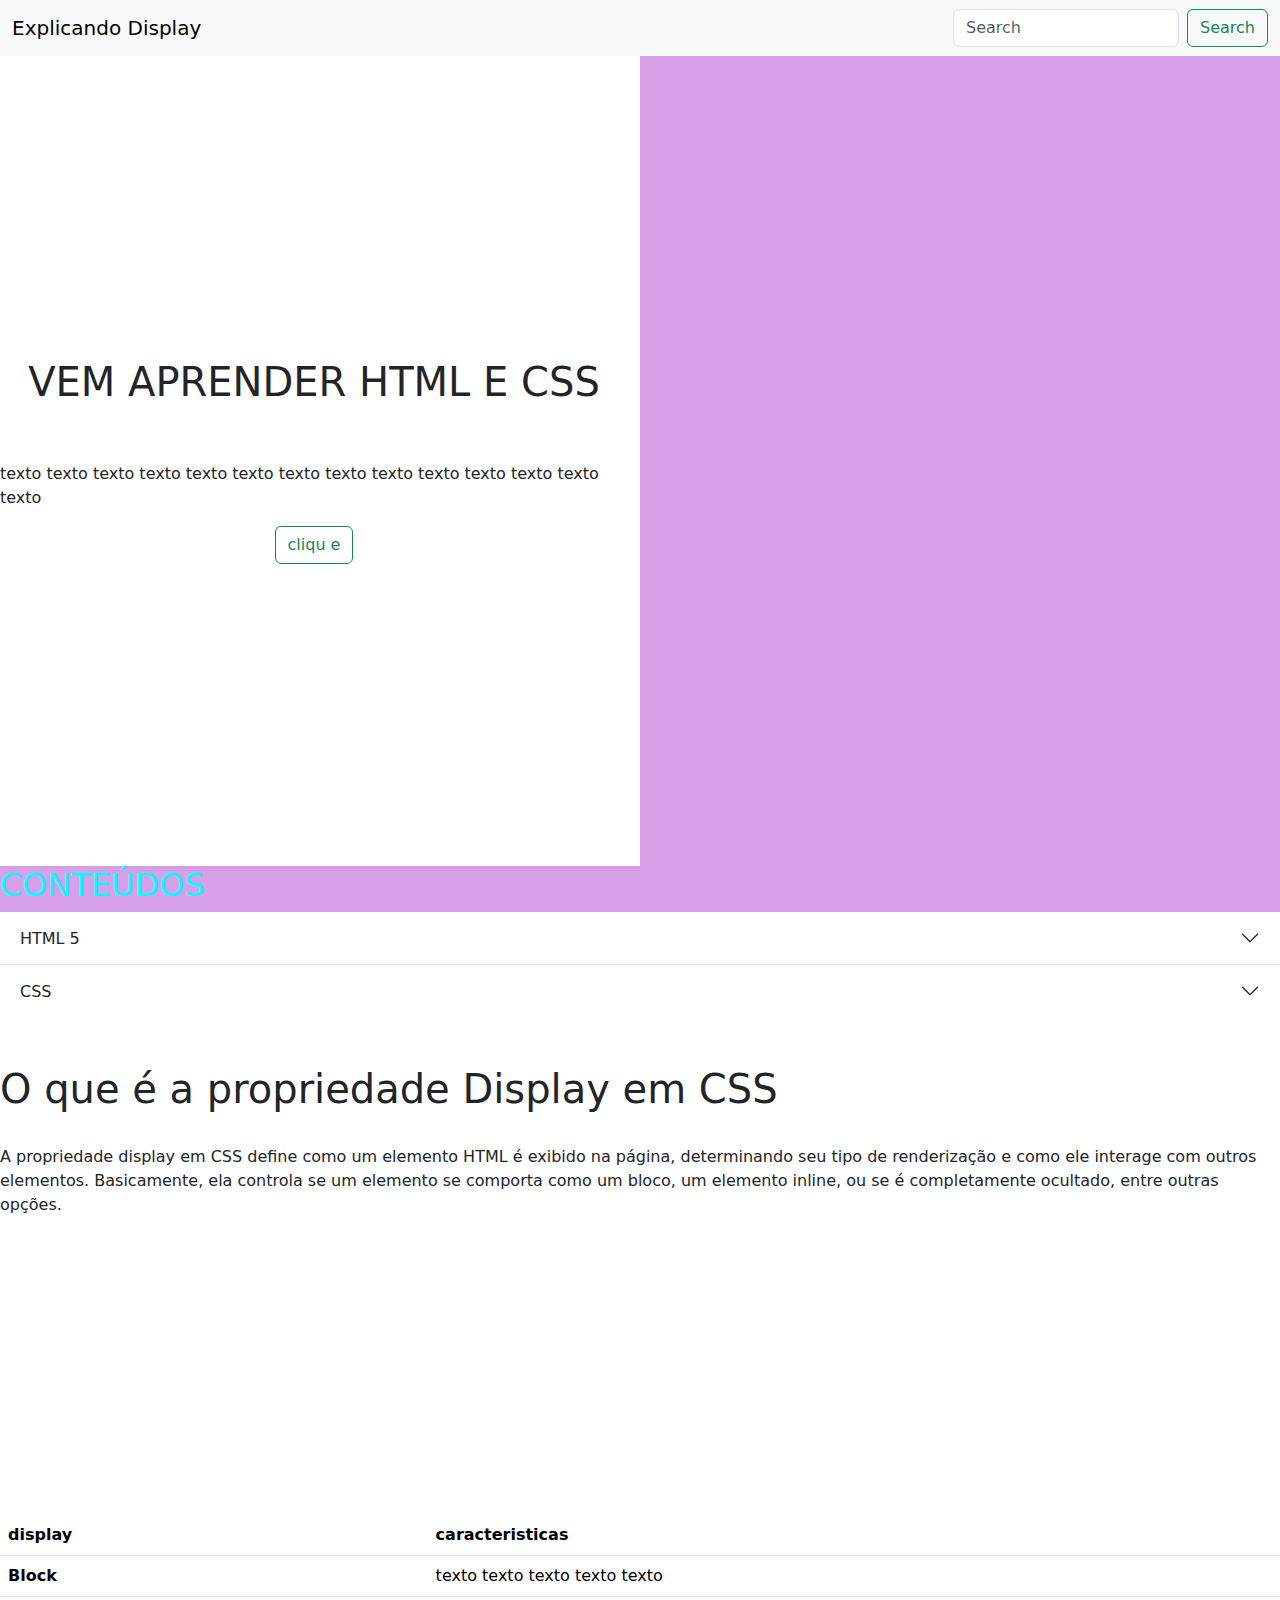
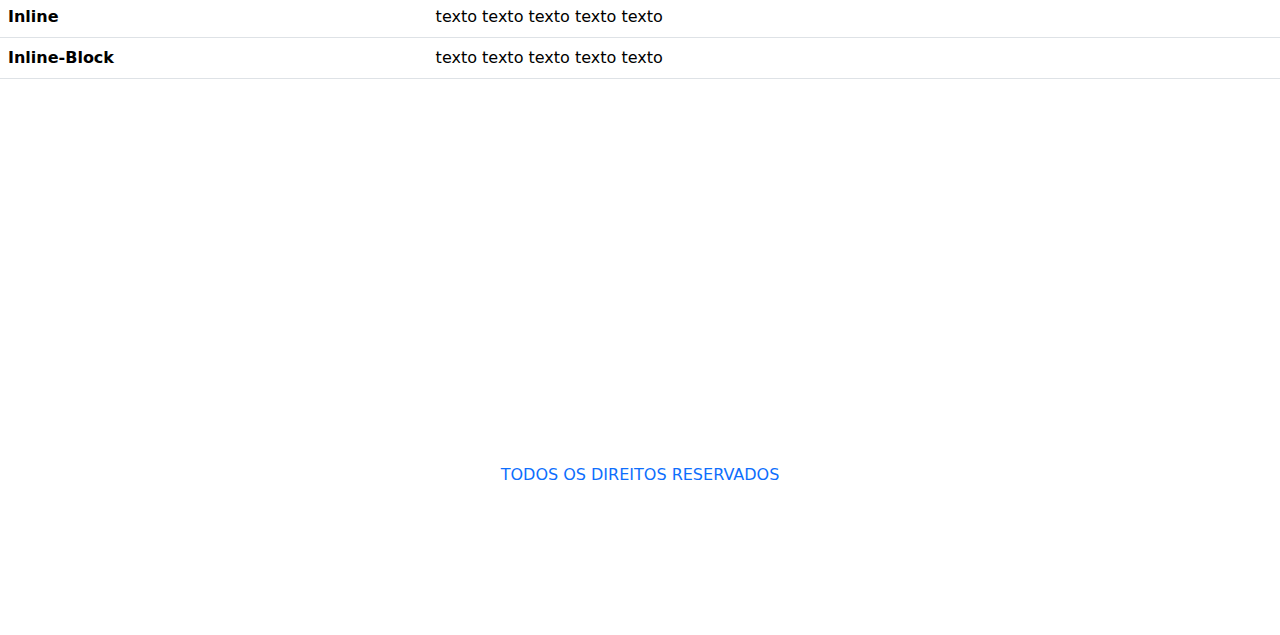
<file: src/sites/projeto1.html>
<!DOCTYPE html>
<html lang="en">
<head>
    <meta charset="UTF-8">
    <meta name="viewport" content="width=device-width, initial-scale=1.0">
    <title>PROJETO 1 -- DISPLAY</title>
    <link rel="stylesheet" href="../framework/bootstrap-5.3.7-dist/css/bootstrap.min.css">

    <style>
      *{
        padding:0;
        margin:0;
      }

      body{
        overflow-x:hidden ;
      }
    </style>


</head>
<body class="d-flex flex-column min-vh-100">
  <header>
    <!-- CABEÇALHO -->
<nav class="navbar bg-body-tertiary corPreto">
  <div class="container-fluid">
    <a class="navbar-brand">Explicando Display</a>
    <form class="d-flex" role="search">
      <input class="form-control me-2" type="search" placeholder="Search" aria-label="Search" />
      <button class="btn btn-outline-success" type="submit">Search</button>
    </form>
  </div>
</nav>
</header>

  <main class=flex-fill>
    <!-- CONTEUDO COM AS SECTIONS DA PAGINA -->
     <section> 

      <div style=" height: 90 vh; background-color: rgb(216, 159, 233);">
        <div class="row" style="height: 90vh;">
          <div class=" col-12 col-md-6" 
          style="background-color: white; display: flex; justify-content: center; align-items: center; flex-direction: column; ">
            <h1> VEM APRENDER HTML E CSS </h1>
            <br>
            <br>
            <p> texto texto texto texto texto texto texto texto texto texto texto texto texto texto </p>
            <button class="btn btn-outline-success" type="submit">cliqu e</button>
          </div>

        </div class="col-12 col-md-6"
        style=" display: flex; justify-content: center; align-items: center; flex-direction: column;" >
      <h2 style="color: aqua;"> CONTEÚDOS </h2>

      <div class="accordion accordion-flush" id="accordionFlushExample" style="width: 100%;">
        <div class="accordion-item">
          <h2 class="accordion-header">
            <button class="accordion-button collapsed" type="button" data-bs-toggle="collapse" data-bs-target="#flush-collapseOne" aria-expanded="false" aria-controls="flush-collapseOne">
              HTML 5
            </button>
          </h2>
          <div id="flush-collapseOne" class="accordion-collapse collapse" data-bs-parent="#accordionFlushExample">
            <div class="accordion-body"> HTML5 é a versão mais recente e aprimorada da linguagem de marcação de hipertexto (HTML), usada para estruturar o conteúdo da web. Ele introduz novas tags, funcionalidades e APIs que facilitam a criação de páginas web interativas e responsivas, além de melhorar a experiência do usuário e a eficiência do desenvolvimento. </div>
          </div>
        </div>
        <div class="accordion-item">
          <h2 class="accordion-header">
            <button class="accordion-button collapsed" type="button" data-bs-toggle="collapse" data-bs-target="#flush-collapseTwo" aria-expanded="false" aria-controls="flush-collapseTwo">
              CSS
            </button>
          </h2>
          <div id="flush-collapseTwo" class="accordion-collapse collapse" data-bs-parent="#accordionFlushExample">
            <div class="accordion-body">CSS, ou Folhas de Estilo em Cascata, é uma linguagem usada para descrever a apresentação de documentos HTML ou XML. Em termos simples, o CSS define como os elementos de uma página web devem ser exibidos, incluindo cores, fontes, layout e outros aspectos visuais. O CSS trabalha em conjunto com o HTML, que define a estrutura do conteúdo, enquanto o CSS adiciona estilo e apresentação. </div>
          </div>
        
          </div>
        </div>
      </div>

      <br>
      <br>

      </div>


    </section>

    <section>

      <div style="height: 50vh;" style=" background-color: brown; display: flex; flex-direction: column; justify-content: center; align-items: center;">
        <h1> O que é a propriedade Display em CSS</h1>
        <br>
        <p> A propriedade display em CSS define como um elemento HTML é exibido na página, determinando seu tipo de renderização e como ele interage com outros elementos. Basicamente, ela controla se um elemento se comporta como um bloco, um elemento inline, ou se é completamente ocultado, entre outras opções. </p>

      </div>
      <div style="height: 50vh;" style="background-color: burlywood; overflow: scroll;">
        <table class="table table-hover table-responsive-sm">
          <thead>
            <tr>
              <th scope="col">display</th>
              <th scope="col">caracteristicas</th>
            </tr>
          </thead>
          <tbody>
            <tr>
              <th scope="row">Block</th>
              <td>texto texto texto texto texto</td>
            </tr>
            <tr>
              <th scope="row">Inline</th>
              <td>texto texto texto texto texto </td>
            </tr>
            <tr>
              <th scope="row">Inline-Block</th>
              <td>texto texto texto texto texto</td>
            </tr>
          </tbody>
        </table>
      </div>

    </section>
    </main>

  <footer class="footer mt-auto">
    <!-- RODAPE -->
    <div style=" width: 100vw; height: 20vh; margin-top: 10vh;" class="corPreto">
      <ul class="nav justify-content-center">
        <li class="nav-item">
          <a class="nav-link active" aria-current="page" href="#">TODOS OS DIREITOS RESERVADOS</a>
        </li>
  
        </li>
      </ul>
    </div>

   </footer>

<script src="../framework/bootstrap-5.3.7-dist/js/bootstrap.bundle.min.js"></script>
</body>
</html>
</file>
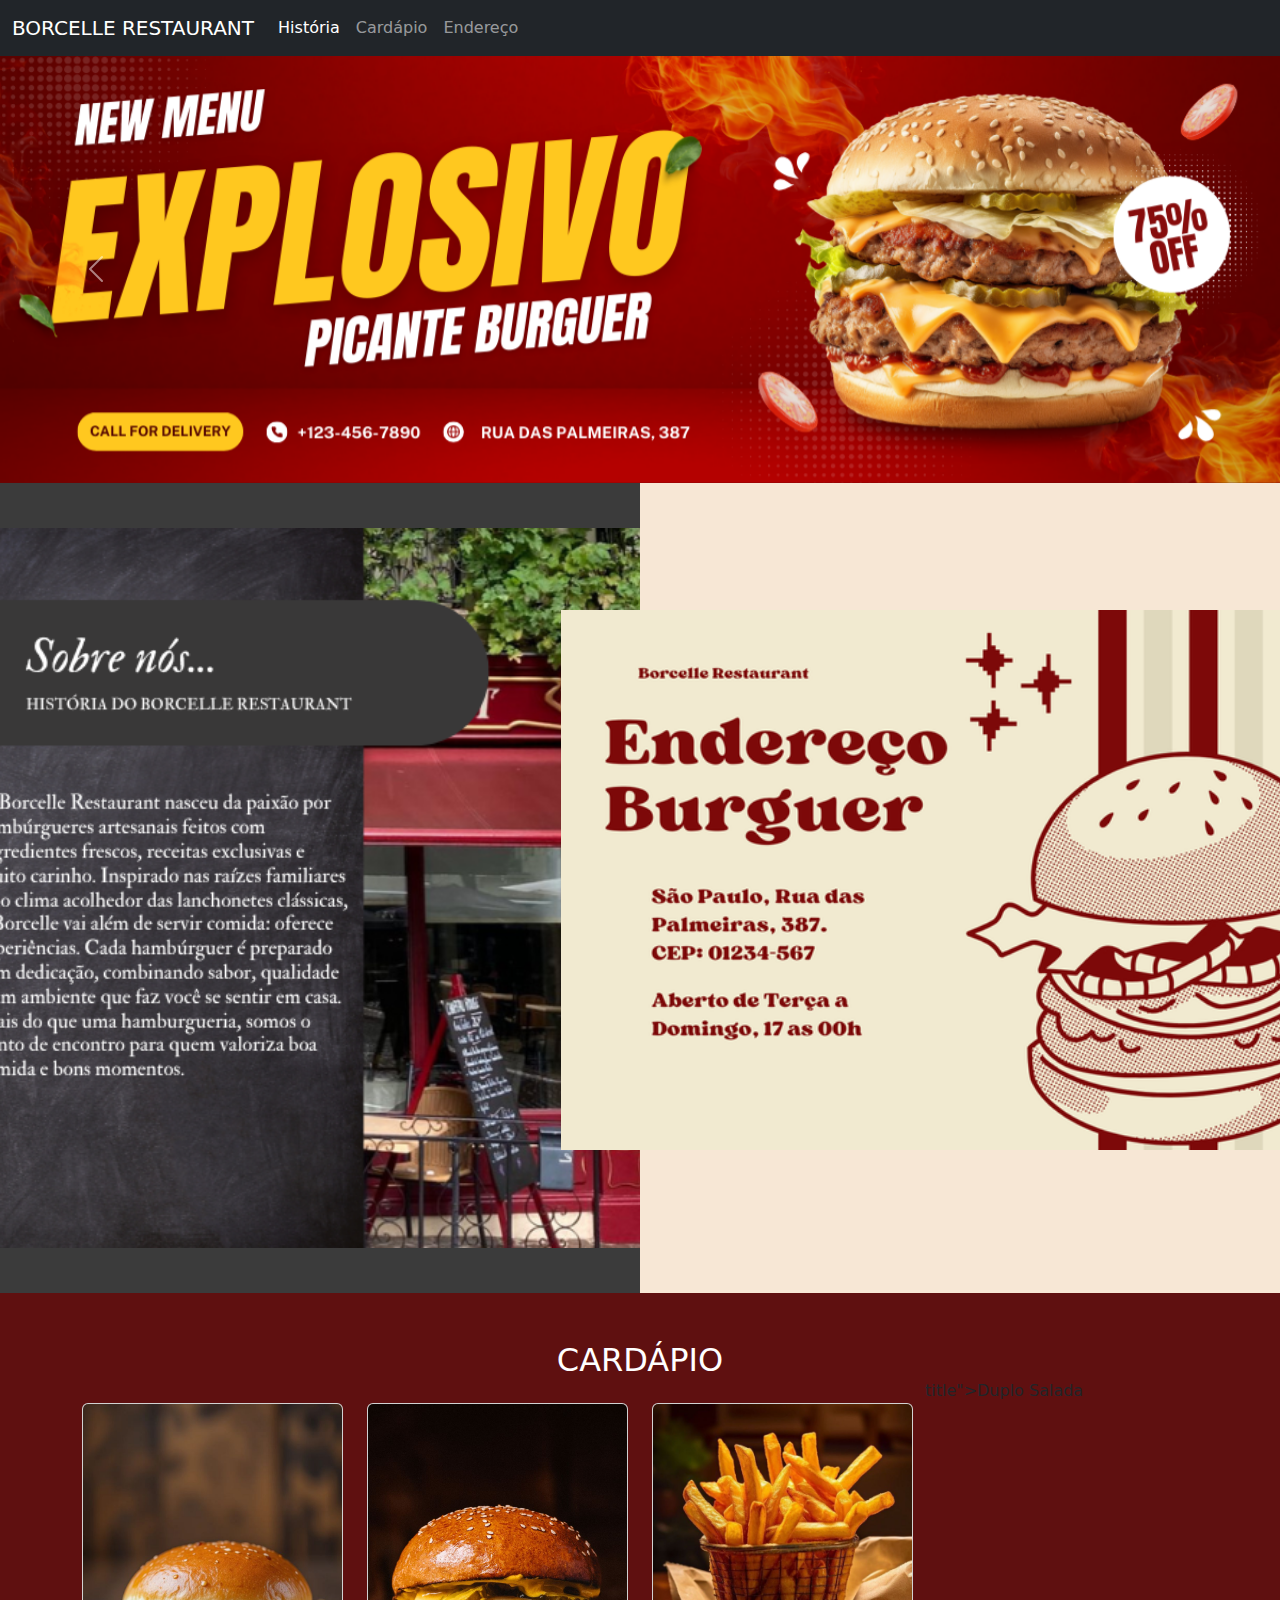
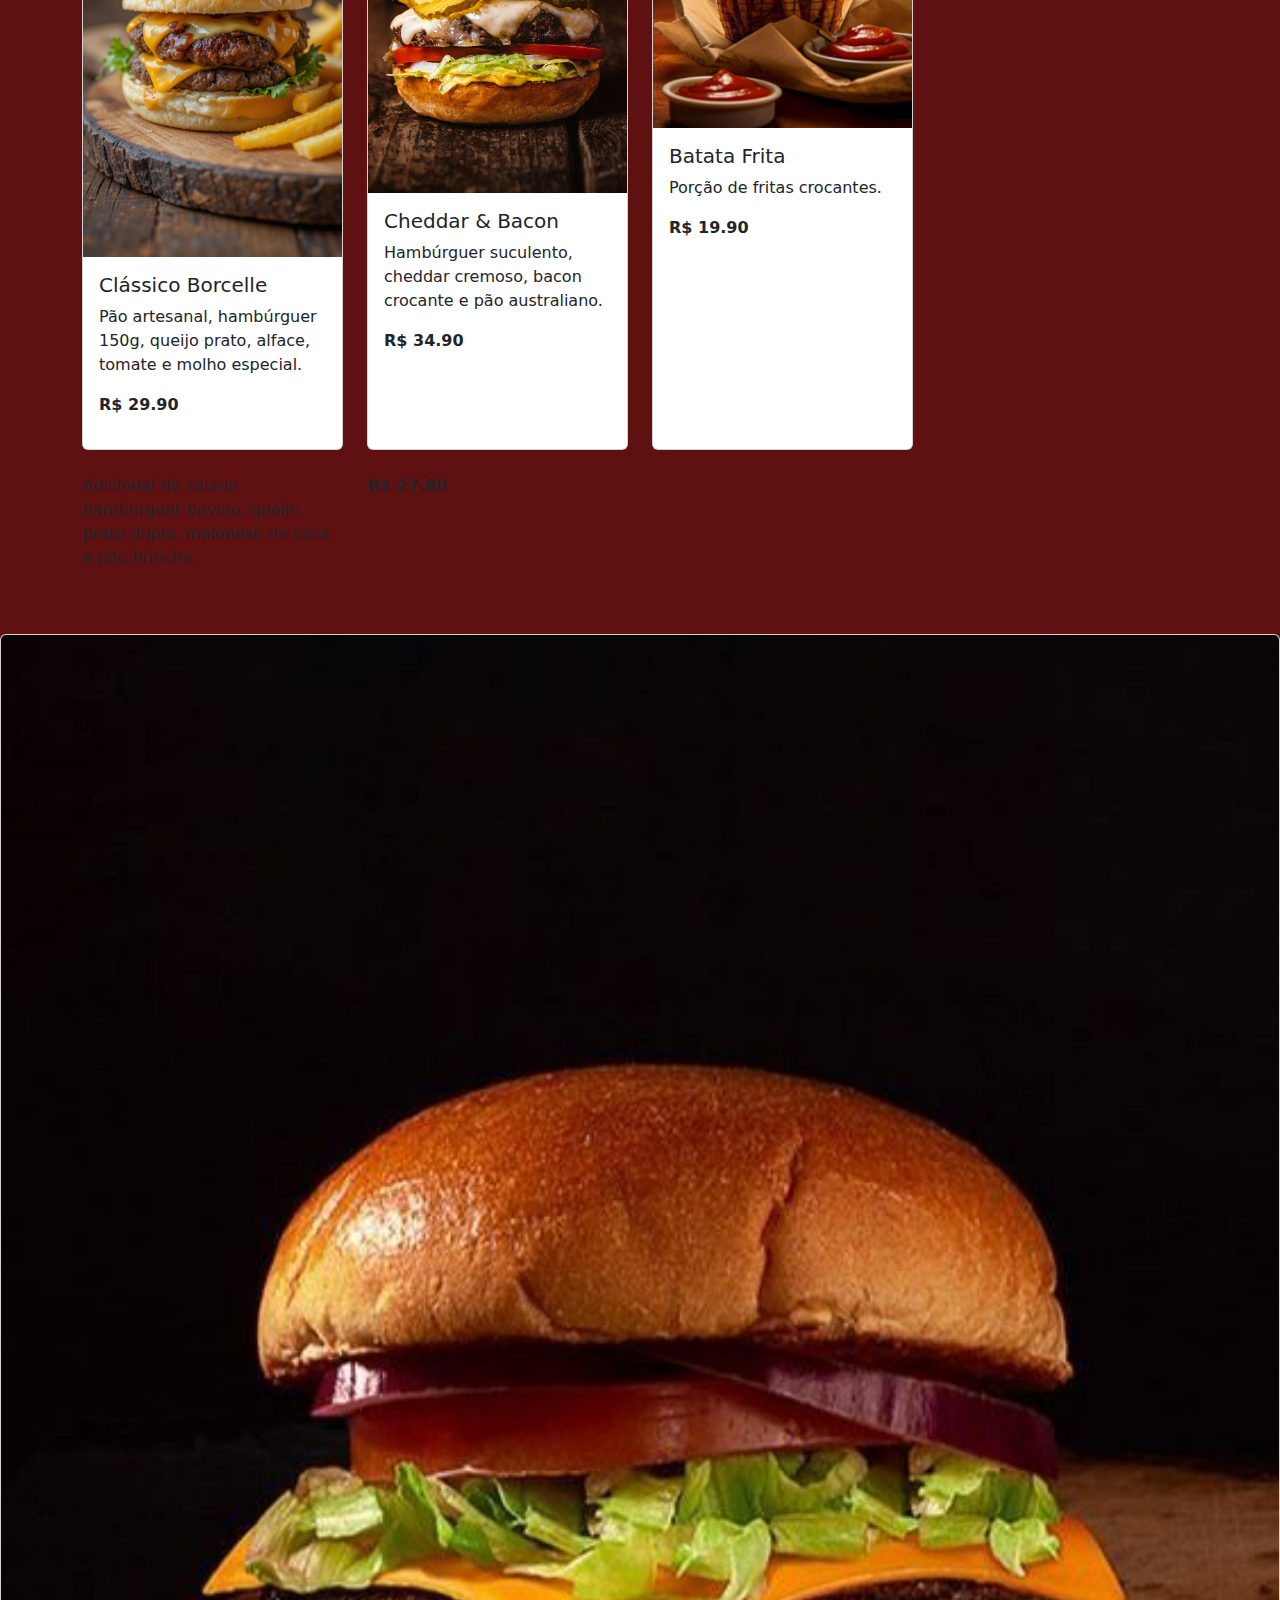
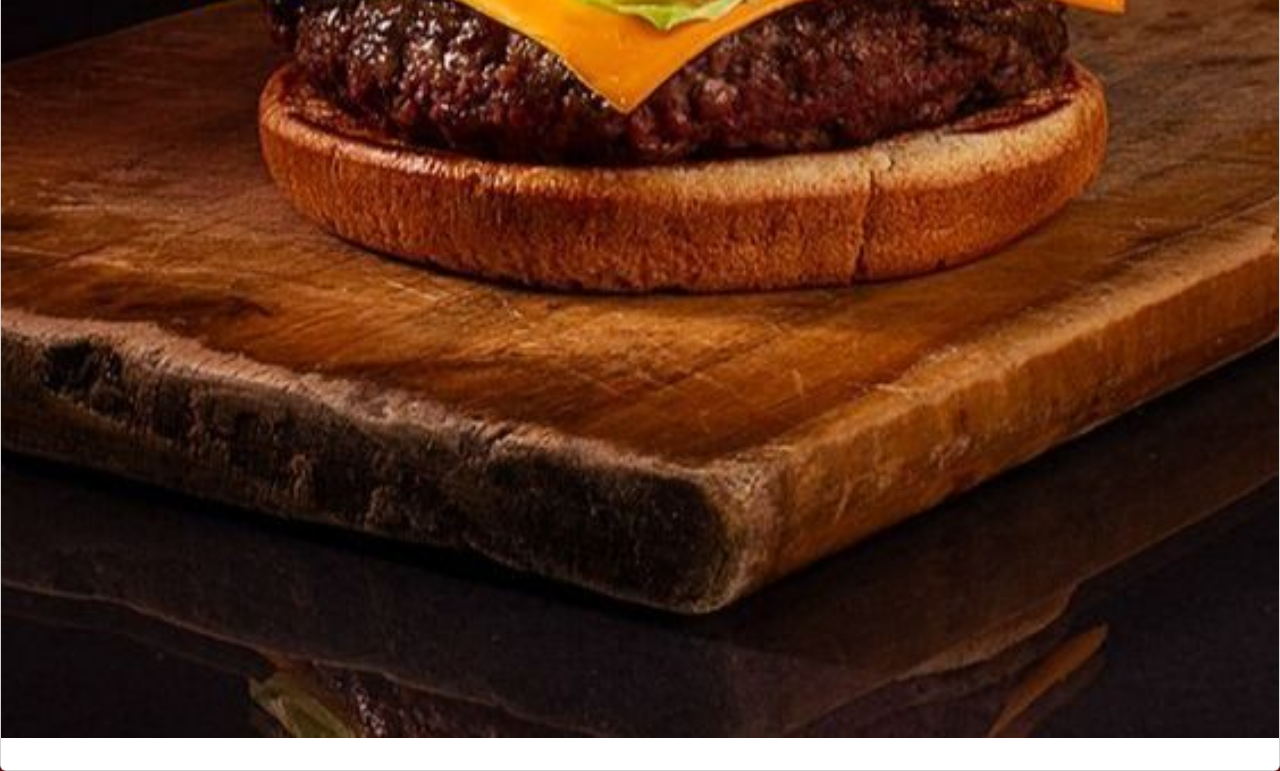
<file: src/sites/projeto2.html>
<!DOCTYPE html>
<html lang="pt-br"> 

<head>
  <meta charset="UTF-8" />
  <meta name="viewport" content="width=device-width, initial-scale=1.0" />
  <title>Borcelle Restaurant</title>

  <!-- Bootstrap CSS -->
  <link href="https://cdn.jsdelivr.net/npm/bootstrap@5.3.2/dist/css/bootstrap.min.css" rel="stylesheet">

  <style>
    * {
      padding: 0;
      margin: 0;
    }

    body {
      overflow-x: hidden;
      background-color: rgb(95, 16, 16); 
    }
  </style>
</head>

<body class="d-flex flex-column min-vh-100">

  <header>

    <!-- NAVBAR -->
    <nav class="navbar navbar-expand-lg navbar-dark bg-dark"> 
      <div class="container-fluid">
        <a class="navbar-brand" href="#">BORCELLE RESTAURANT</a>
        <button class="navbar-toggler" type="button" data-bs-toggle="collapse"
          data-bs-target="#navbarNavAltMarkup" aria-controls="navbarNavAltMarkup" aria-expanded="false"
          aria-label="Toggle navigation">
          <span class="navbar-toggler-icon"></span>
        </button>
        <div class="collapse navbar-collapse" id="navbarNavAltMarkup">
          <div class="navbar-nav">
            <a class="nav-link active" aria-current="page" href="#historia">História</a>
            <a class="nav-link" href="cardapio">Cardápio</a>
            <a class="nav-link" href="#local">Endereço</a>
          </div>
        </div>
      </div>
    </nav>

    <!-- CARROSSEL -->
    <div id="carouselExampleFade" class="carousel slide carousel-fade" data-bs-ride="carousel">
      <div class="carousel-inner">
        <div class="carousel-item active">
          <img src="../img/1.png" class="d-block w-100" alt="Imagem 1">
        </div>
        <div class="carousel-item">
          <img src="../img/2.png" class="d-block w-100" alt="Imagem 2">
        </div>
        <div class="carousel-item">
          <img src="../img/3.png" class="d-block w-100" alt="Imagem 3">
        </div>
      </div>
      <button class="carousel-control-prev" type="button" data-bs-target="#carouselExampleFade" data-bs-slide="prev">
        <span class="carousel-control-prev-icon" aria-hidden="true"></span>
        <span class="visually-hidden">Anterior</span>
      </button>
      <button class="carousel-control-next" type="button" data-bs-target="#carouselExampleFade" data-bs-slide="next">
        <span class="carousel-control-next-icon" aria-hidden="true"></span>
        <span class="visually-hidden">Próximo</span>
      </button>
    </div>

  </header>

  <main class=flex-fill>

    <section> 
        <div style="height: 90vh; background-color: rgb(233, 54, 54);" id="historia">
          <div class="row" style="height: 90vh;">
          
            <!-- Coluna da História -->
            <div class="col-12 col-md-6" 
              style="background-color: rgb(59, 59, 59); display: flex; justify-content: center; align-items: center; flex-direction: column; padding: 20px;">
              <img src="../img/Sobre nós... (1).png" alt="local" style="height: 80vh;">
            </div>
      
            <!-- Coluna do Local -->
            <div class="col-12 col-md-6" 
              style="background-color: rgb(247, 231, 213); display: flex; justify-content: center; align-items: center; flex-direction: column; padding: 20px;" id="local">
            <img src="../img/Borcelle Restaurant.png" alt="endereço" style="height: 60vh;">
              </p>
            </div>
      
          </div>
        </div>
      </section>

      <section class="container my-5" id="cardapio">
        <h2 class="text-center text-white mb-4"> CARDÁPIO</h2>
        <div class="row row-cols-1 row-cols-md-2 row-cols-lg-4 g-4">
      
          <!-- Card 1 -->
          <div class="col">
            <div class="card h-100">
              <img src="../img/cardapio2.jpg" class="card-img-top" alt="Hambúrguer Clássico">
              <div class="card-body">
                <h5 class="card-title">Clássico Borcelle</h5>
                <p class="card-text">Pão artesanal, hambúrguer 150g, queijo prato, alface, tomate e molho especial.</p>
                <p class="fw-bold">R$ 29.90</p>
              </div>
            </div>
          </div>
      
          <!-- Card 2 -->
          <div class="col">
            <div class="card h-100">
              <img src="../img/cardapio1.jpg" class="card-img-top" alt="Cheddar Bacon">
              <div class="card-body">
                <h5 class="card-title">Cheddar & Bacon</h5>
                <p class="card-text">Hambúrguer suculento, cheddar cremoso, bacon crocante e pão australiano.</p>
                <p class="fw-bold">R$ 34.90</p>
              </div>
            </div>
          </div>
      
          <!-- Card 3 -->
          <div class="col">
            <div class="card h-100">
              <img src="../img/batata.jpg" class="card-img-top" alt="Batata">
              <div class="card-body">
                <h5 class="card-title">Batata Frita</h5>
                <p class="card-text">Porção de fritas crocantes.</p>
                <p class="fw-bold">R$ 19.90</p>
              </div>
            </div>
          </div>
      title">Duplo Salada</h5>
                <p class="card-text">Adicional de salada, hamburguer bovino, queijo prato duplo, maionese da casa e pão brioche.</p>
                <p class="fw-bold">R$ 27.80</p>
              </div>
            </div>
          </div>
      
        </div>
      </section>
      




  <!-- Bootstrap Bundle -->
  <script src="https://cdn.jsdelivr.net/npm/bootstrap@5.3.2/dist/js/bootstrap.bundle.min.js"></script>
</body>

</html>
          <!-- Card 4 -->
          <div class="col" id="cardapio">
            <div class="card h-100">
              <img src="../img/cardapio3.jpg" class="card-img-top" alt="Duplo Smash">
              <div class="card-body">
                <h5 class="card-
</file>
